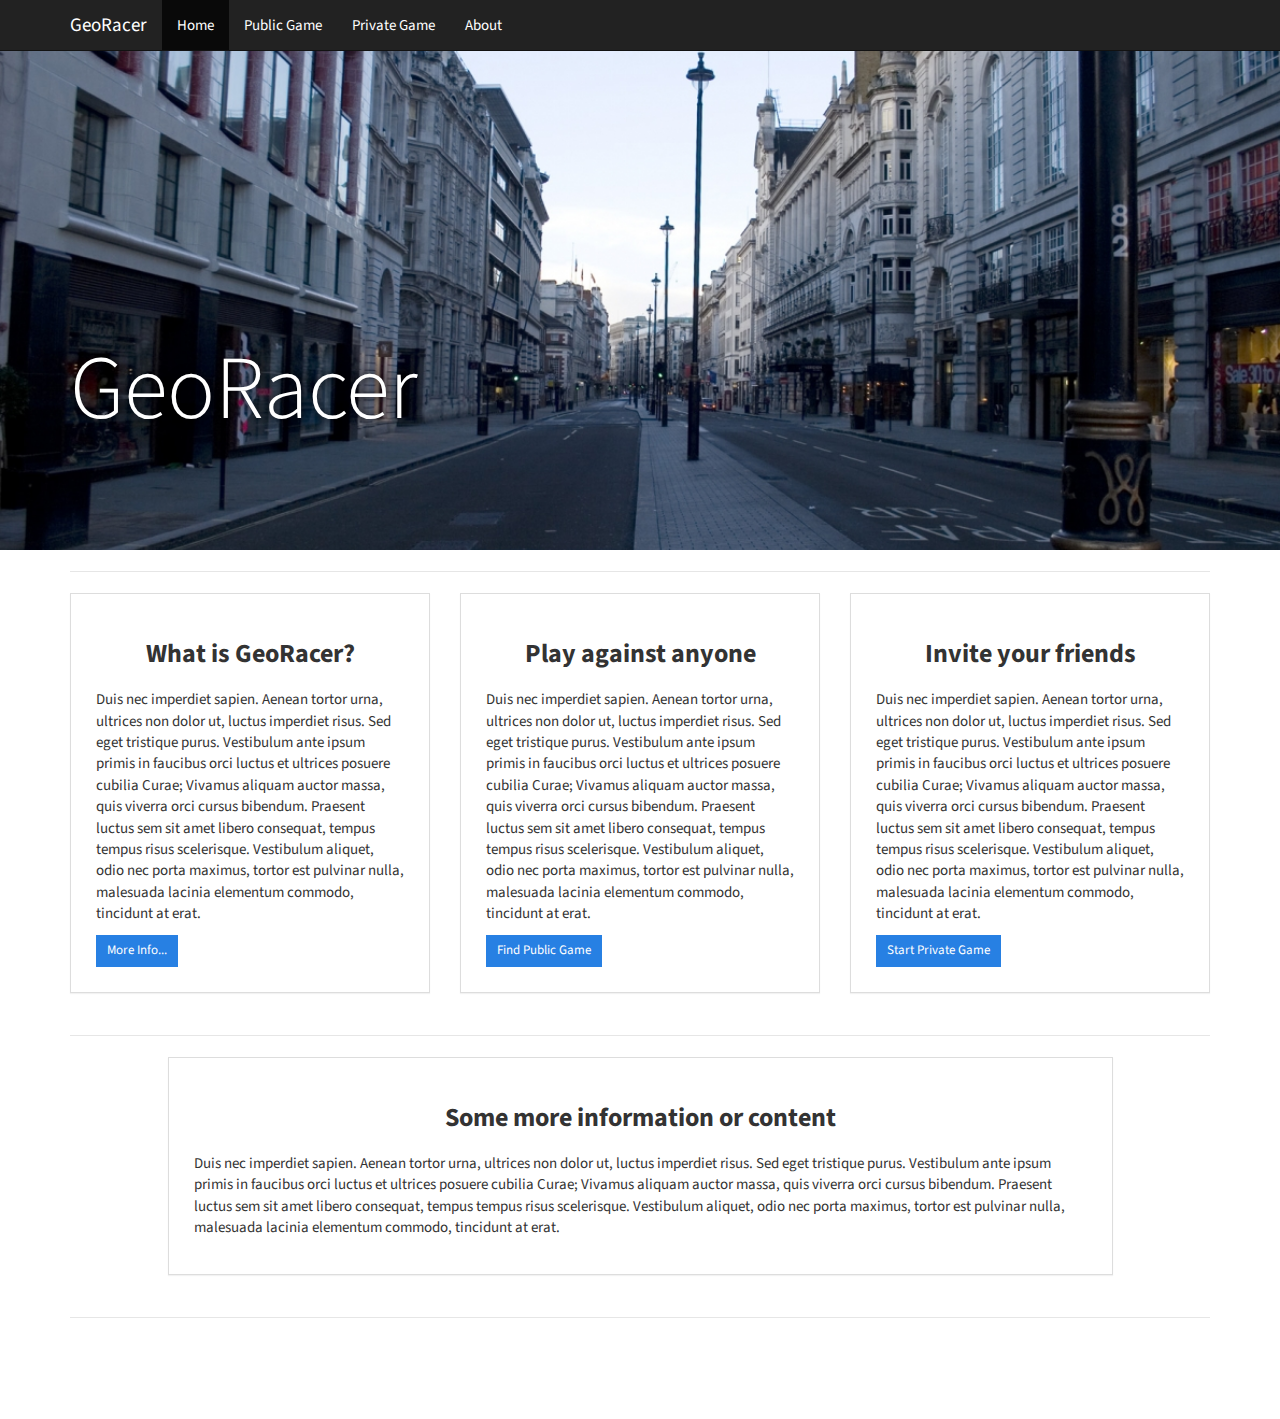
<file: public/index.html>
<html>
	<head>
		<title>GeoRacer</title>
		<link href="css/bootstrap.css" rel="stylesheet" type="text/css"/>
		<link href="css/bootstrap-theme.css" rel="stylesheet" type="text/css"/>
		<link href="css/main.css" rel="stylesheet" type="text/css"/>
		<link href="css/home.css" rel="stylesheet" type="text/css"/>
	</head>
	<body>
	    <nav class="navbar navbar-default navbar-fixed-top " role="navigation">
	        <div class="container">
	            <div class="navbar-header">
	                <button type="button" class="navbar-toggle" data-toggle="collapse" data-target="#bs-example-navbar-collapse-1">
	                    <span class="sr-only">Toggle navigation</span>
	                    <span class="icon-bar"></span>
	                    <span class="icon-bar"></span>
	                    <span class="icon-bar"></span>
	                </button>
	                <a class="navbar-brand" href="#">GeoRacer</a>
	            </div>
	            <div class="collapse navbar-collapse" id="bs-example-navbar-collapse-1">
	                <ul class="nav navbar-nav">
	                    <li class="active">
	                        <a href="index.html">Home</a>
	                    </li>
	                    <li>
	                        <a href="findinggame.html">Public Game</a>
	                    </li>
	                    <li>
	                        <a href="findinggame.html">Private Game</a>
	                    </li>
	                    <li>
	                        <a href="about.html">About</a>
	                    </li>
	                </ul>
	            </div>
	        </div>
	    </nav>
	    <header class="business-header">
	        <div class="container">
	            <div class="row">
	                <div class="col-lg-12 tagline">
	                    <h1>GeoRacer</h1><!--<h3>What will you find?</h3>-->
	                </div>
	            </div>
	        </div>
	    </header>
	    <div class="container">
	        <hr>
	        <div class="row">
	            <div class="col-sm-4">
	                <div class="panel panel-default info_panel">
					  <div class="panel-body">
					    <h3><b>What is GeoRacer?</b></h3>
					    <p>Duis nec imperdiet sapien. Aenean tortor urna, ultrices non dolor ut, luctus imperdiet risus. Sed eget tristique purus. Vestibulum ante ipsum primis in faucibus orci luctus et ultrices posuere cubilia Curae; Vivamus aliquam auctor massa, quis viverra orci cursus bibendum. Praesent luctus sem sit amet libero consequat, tempus tempus risus scelerisque. Vestibulum aliquet, odio nec porta maximus, tortor est pulvinar nulla, malesuada lacinia elementum commodo, tincidunt at erat.</p>
					    <a class="btn btn-sm btn-primary" href="about.html">More Info...</a>
					  </div>
					</div>
	            </div>
	            <div class="col-sm-4">
	                <div class="panel panel-default info_panel">
					  <div class="panel-body">
					    <h3><b>Play against anyone</b></h3>
					    <p>Duis nec imperdiet sapien. Aenean tortor urna, ultrices non dolor ut, luctus imperdiet risus. Sed eget tristique purus. Vestibulum ante ipsum primis in faucibus orci luctus et ultrices posuere cubilia Curae; Vivamus aliquam auctor massa, quis viverra orci cursus bibendum. Praesent luctus sem sit amet libero consequat, tempus tempus risus scelerisque. Vestibulum aliquet, odio nec porta maximus, tortor est pulvinar nulla, malesuada lacinia elementum commodo, tincidunt at erat.</p>
					    <a class="btn btn-sm btn-primary" href="public_lobby.html">Find Public Game</a>
					  </div>
					</div>
	            </div>
	            <div class="col-sm-4">
	                <div class="panel panel-default info_panel">
					  <div class="panel-body">
					    <h3><b>Invite your friends</b></h3>
					    <p>Duis nec imperdiet sapien. Aenean tortor urna, ultrices non dolor ut, luctus imperdiet risus. Sed eget tristique purus. Vestibulum ante ipsum primis in faucibus orci luctus et ultrices posuere cubilia Curae; Vivamus aliquam auctor massa, quis viverra orci cursus bibendum. Praesent luctus sem sit amet libero consequat, tempus tempus risus scelerisque. Vestibulum aliquet, odio nec porta maximus, tortor est pulvinar nulla, malesuada lacinia elementum commodo, tincidunt at erat.</p>
					    <a class="btn btn-sm btn-primary" href="private_lobby.html">Start Private Game</a>
					  </div>
					</div>
	            </div>
	        </div>
	        <hr>
	        <div class="row">
	            <div class="col-sm-10 col-sm-offset-1">
	                <div class="panel panel-default info_panel">
					  <div class="panel-body">
					    <h3><b>Some more information or content</b></h3>
					    <p>Duis nec imperdiet sapien. Aenean tortor urna, ultrices non dolor ut, luctus imperdiet risus. Sed eget tristique purus. Vestibulum ante ipsum primis in faucibus orci luctus et ultrices posuere cubilia Curae; Vivamus aliquam auctor massa, quis viverra orci cursus bibendum. Praesent luctus sem sit amet libero consequat, tempus tempus risus scelerisque. Vestibulum aliquet, odio nec porta maximus, tortor est pulvinar nulla, malesuada lacinia elementum commodo, tincidunt at erat.</p>
					  </div>
					</div>
	            </div>
	        </div>
	        <hr>
	        <footer>
	            <div class="row">
	                <div class="col-lg-12">
	                </div>
	            </div>
	        </footer>
	    </div>
	    <script src="https://code.jquery.com/jquery-1.11.3.min.js"></script>
	    <script src="js/bootstrap.min.js"></script>
	</body>
</html>
</file>
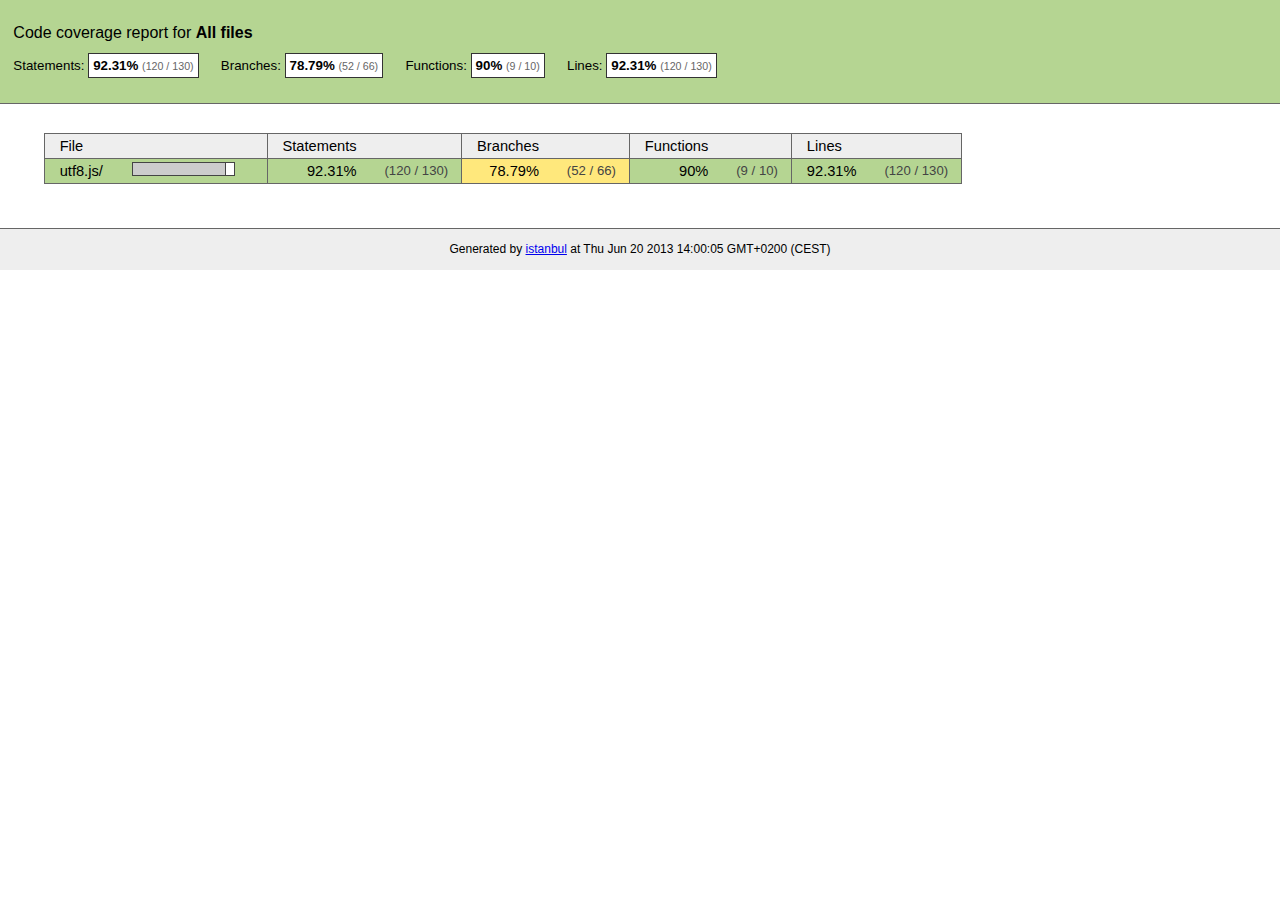
<file: node_modules/socket.io/node_modules/engine.io/node_modules/engine.io-parser/node_modules/utf8/coverage/index.html>
<!doctype html>
<html lang="en">
<head>
    <title>Code coverage report for All files</title>
    <meta charset="utf-8">

    <link rel="stylesheet" href="prettify.css">

    <style>
        body, html {
            margin:0; padding: 0;
        }
        body {
            font-family: Helvetica Neue, Helvetica,Arial;
            font-size: 10pt;
        }
        div.header, div.footer {
            background: #eee;
            padding: 1em;
        }
        div.header {
            z-index: 100;
            position: fixed;
            top: 0;
            border-bottom: 1px solid #666;
            width: 100%;
        }
        div.footer {
            border-top: 1px solid #666;
        }
        div.body {
            margin-top: 10em;
        }
        div.meta {
            font-size: 90%;
            text-align: center;
        }
        h1, h2, h3 {
            font-weight: normal;
        }
        h1 {
            font-size: 12pt;
        }
        h2 {
            font-size: 10pt;
        }
        pre {
            font-family: Consolas, Menlo, Monaco, monospace;
            margin: 0;
            padding: 0;
            line-height: 14px;
            font-size: 14px;
            -moz-tab-size: 2;
            -o-tab-size:  2;
            tab-size: 2;
        }

        div.path { font-size: 110%; }
        div.path a:link, div.path a:visited { color: #000; }
        table.coverage { border-collapse: collapse; margin:0; padding: 0 }

        table.coverage td {
            margin: 0;
            padding: 0;
            color: #111;
            vertical-align: top;
        }
        table.coverage td.line-count {
            width: 50px;
            text-align: right;
            padding-right: 5px;
        }
        table.coverage td.line-coverage {
            color: #777 !important;
            text-align: right;
            border-left: 1px solid #666;
            border-right: 1px solid #666;
        }

        table.coverage td.text {
        }

        table.coverage td span.cline-any {
            display: inline-block;
            padding: 0 5px;
            width: 40px;
        }
        table.coverage td span.cline-neutral {
            background: #eee;
        }
        table.coverage td span.cline-yes {
            background: #b5d592;
            color: #999;
        }
        table.coverage td span.cline-no {
            background: #fc8c84;
        }

        .cstat-yes { color: #111; }
        .cstat-no { background: #fc8c84; color: #111; }
        .fstat-no { background: #ffc520; color: #111 !important; }
        .cbranch-no { background:  yellow !important; color: #111; }
        .missing-if-branch {
            display: inline-block;
            margin-right: 10px;
            position: relative;
            padding: 0 4px;
            background: black;
            color: yellow;
            xtext-decoration: line-through;
        }
        .missing-if-branch .typ {
            color: inherit !important;
        }

        .entity, .metric { font-weight: bold; }
        .metric { display: inline-block; border: 1px solid #333; padding: 0.3em; background: white; }
        .metric small { font-size: 80%; font-weight: normal; color: #666; }

        div.coverage-summary table { border-collapse: collapse; margin: 3em; font-size: 110%; }
        div.coverage-summary td, div.coverage-summary table  th { margin: 0; padding: 0.25em 1em; border-top: 1px solid #666; border-bottom: 1px solid #666; }
        div.coverage-summary th { text-align: left; border: 1px solid #666; background: #eee; font-weight: normal; }
        div.coverage-summary th.file { border-right: none !important; }
        div.coverage-summary th.pic { border-left: none !important; text-align: right; }
        div.coverage-summary th.pct { border-right: none !important; }
        div.coverage-summary th.abs { border-left: none !important; text-align: right; }
        div.coverage-summary td.pct { text-align: right; border-left: 1px solid #666; }
        div.coverage-summary td.abs { text-align: right; font-size: 90%; color: #444; border-right: 1px solid #666; }
        div.coverage-summary td.file { text-align: right; border-left: 1px solid #666; white-space: nowrap;  }
        div.coverage-summary td.pic { min-width: 120px !important;  }
        div.coverage-summary a:link { text-decoration: none; color: #000; }
        div.coverage-summary a:visited { text-decoration: none; color: #333; }
        div.coverage-summary a:hover { text-decoration: underline; }
        div.coverage-summary tfoot td { border-top: 1px solid #666; }

        div.coverage-summary .yui3-datatable-sort-indicator, div.coverage-summary .dummy-sort-indicator {
            height: 10px;
            width: 7px;
            display: inline-block;
            margin-left: 0.5em;
        }
        div.coverage-summary .yui3-datatable-sort-indicator {
            background: url("http://yui.yahooapis.com/3.6.0/build/datatable-sort/assets/skins/sam/sort-arrow-sprite.png") no-repeat scroll 0 0 transparent;
        }
        div.coverage-summary .yui3-datatable-sorted .yui3-datatable-sort-indicator {
            background-position: 0 -20px;
        }
        div.coverage-summary .yui3-datatable-sorted-desc .yui3-datatable-sort-indicator {
            background-position: 0 -10px;
        }

        .high { background: #b5d592 !important; }
        .medium { background: #ffe87c !important; }
        .low { background: #fc8c84 !important; }

        span.cover-fill, span.cover-empty {
            display:inline-block;
            border:1px solid #444;
            background: white;
            height: 12px;
        }
        span.cover-fill {
            background: #ccc;
            border-right: 1px solid #444;
        }
        span.cover-empty {
            background: white;
            border-left: none;
        }
        span.cover-full {
            border-right: none !important;
        }
        pre.prettyprint {
            border: none !important;
            padding: 0 !important;
            margin: 0 !important;
        }
        .com { color: #999 !important; }
    </style>
</head>
<body>
<div class="header high">
    <h1>Code coverage report for <span class="entity">All files</span></h1>
    <h2>
        
        Statements: <span class="metric">92.31% <small>(120 / 130)</small></span> &nbsp;&nbsp;&nbsp;&nbsp;
        
        
        Branches: <span class="metric">78.79% <small>(52 / 66)</small></span> &nbsp;&nbsp;&nbsp;&nbsp;
        
        
        Functions: <span class="metric">90% <small>(9 / 10)</small></span> &nbsp;&nbsp;&nbsp;&nbsp;
        
        
        Lines: <span class="metric">92.31% <small>(120 / 130)</small></span> &nbsp;&nbsp;&nbsp;&nbsp;
        
    </h2>
    <div class="path"></div>
</div>
<div class="body">
<div class="coverage-summary">
<table>
<thead>
<tr>
   <th data-col="file" data-fmt="html" data-html="true" class="file">File</th>
   <th data-col="pic" data-type="number" data-fmt="html" data-html="true" class="pic"></th>
   <th data-col="statements" data-type="number" data-fmt="pct" class="pct">Statements</th>
   <th data-col="statements_raw" data-type="number" data-fmt="html" class="abs"></th>
   <th data-col="branches" data-type="number" data-fmt="pct" class="pct">Branches</th>
   <th data-col="branches_raw" data-type="number" data-fmt="html" class="abs"></th>
   <th data-col="functions" data-type="number" data-fmt="pct" class="pct">Functions</th>
   <th data-col="functions_raw" data-type="number" data-fmt="html" class="abs"></th>
   <th data-col="lines" data-type="number" data-fmt="pct" class="pct">Lines</th>
   <th data-col="lines_raw" data-type="number" data-fmt="html" class="abs"></th>
</tr>
</thead>
<tbody><tr>
	<td class="file high" data-value="utf8.js/"><a href="utf8.js/index.html">utf8.js/</a></td>
	<td data-value="92.31" class="pic high"><span class="cover-fill" style="width: 92px;"></span><span class="cover-empty" style="width:8px;"></span></td>
	<td data-value="92.31" class="pct high">92.31%</td>
	<td data-value="130" class="abs high">(120&nbsp;/&nbsp;130)</td>
	<td data-value="78.79" class="pct medium">78.79%</td>
	<td data-value="66" class="abs medium">(52&nbsp;/&nbsp;66)</td>
	<td data-value="90" class="pct high">90%</td>
	<td data-value="10" class="abs high">(9&nbsp;/&nbsp;10)</td>
	<td data-value="92.31" class="pct high">92.31%</td>
	<td data-value="130" class="abs high">(120&nbsp;/&nbsp;130)</td>
	</tr>

</tbody>
</table>
</div>
</div>
<div class="footer">
    <div class="meta">Generated by <a href="http://istanbul-js.org/" target="_blank">istanbul</a> at Thu Jun 20 2013 14:00:05 GMT+0200 (CEST)</div>
</div>

<script src="prettify.js"></script>

<script src="http://yui.yahooapis.com/3.6.0/build/yui/yui-min.js"></script>
<script>

    YUI().use('datatable', function (Y) {

        var formatters = {
          pct: function (o) {
              o.className += o.record.get('classes')[o.column.key];
              try {
                  return o.value.toFixed(2) + '%';
              } catch (ex) { return o.value + '%'; }
          },
          html: function (o) {
              o.className += o.record.get('classes')[o.column.key];
              return o.record.get(o.column.key + '_html');
          }
        },
          defaultFormatter = function (o) {
              o.className += o.record.get('classes')[o.column.key];
              return o.value;
          };

        function getColumns(theadNode) {
            var colNodes = theadNode.all('tr th'),
                cols = [],
                col;
            colNodes.each(function (colNode) {
                col = {
                    key: colNode.getAttribute('data-col'),
                    label: colNode.get('innerHTML') || ' ',
                    sortable: !colNode.getAttribute('data-nosort'),
                    className: colNode.getAttribute('class'),
                    type: colNode.getAttribute('data-type'),
                    allowHTML: colNode.getAttribute('data-html') === 'true' || colNode.getAttribute('data-fmt') === 'html'
                };
                col.formatter = formatters[colNode.getAttribute('data-fmt')] || defaultFormatter;
                cols.push(col);
            });
            return cols;
        }

        function getRowData(trNode, cols) {
            var tdNodes = trNode.all('td'),
                    i,
                    row = { classes: {} },
                    node,
                    name;
            for (i = 0; i < cols.length; i += 1) {
                name = cols[i].key;
                node = tdNodes.item(i);
                row[name] = node.getAttribute('data-value') || node.get('innerHTML');
                row[name + '_html'] = node.get('innerHTML');
                row.classes[name] = node.getAttribute('class');
                //Y.log('Name: ' + name + '; Value: ' + row[name]);
                if (cols[i].type === 'number') { row[name] = row[name] * 1; }
            }
            //Y.log(row);
            return row;
        }

        function getData(tbodyNode, cols) {
            var data = [];
            tbodyNode.all('tr').each(function (trNode) {
                data.push(getRowData(trNode, cols));
            });
            return data;
        }

        function replaceTable(node) {
            if (!node) { return; }
            var cols = getColumns(node.one('thead')),
                data = getData(node.one('tbody'), cols),
                table,
                parent = node.get('parentNode');

            table = new Y.DataTable({
                columns: cols,
                data: data,
                sortBy: 'file'
            });
            parent.set('innerHTML', '');
            table.render(parent);
        }

        Y.on('domready', function () {
            replaceTable(Y.one('div.coverage-summary table'));
            if (typeof prettyPrint === 'function') {
                prettyPrint();
            }
        });
    });
</script>
</body>
</html>
</file>
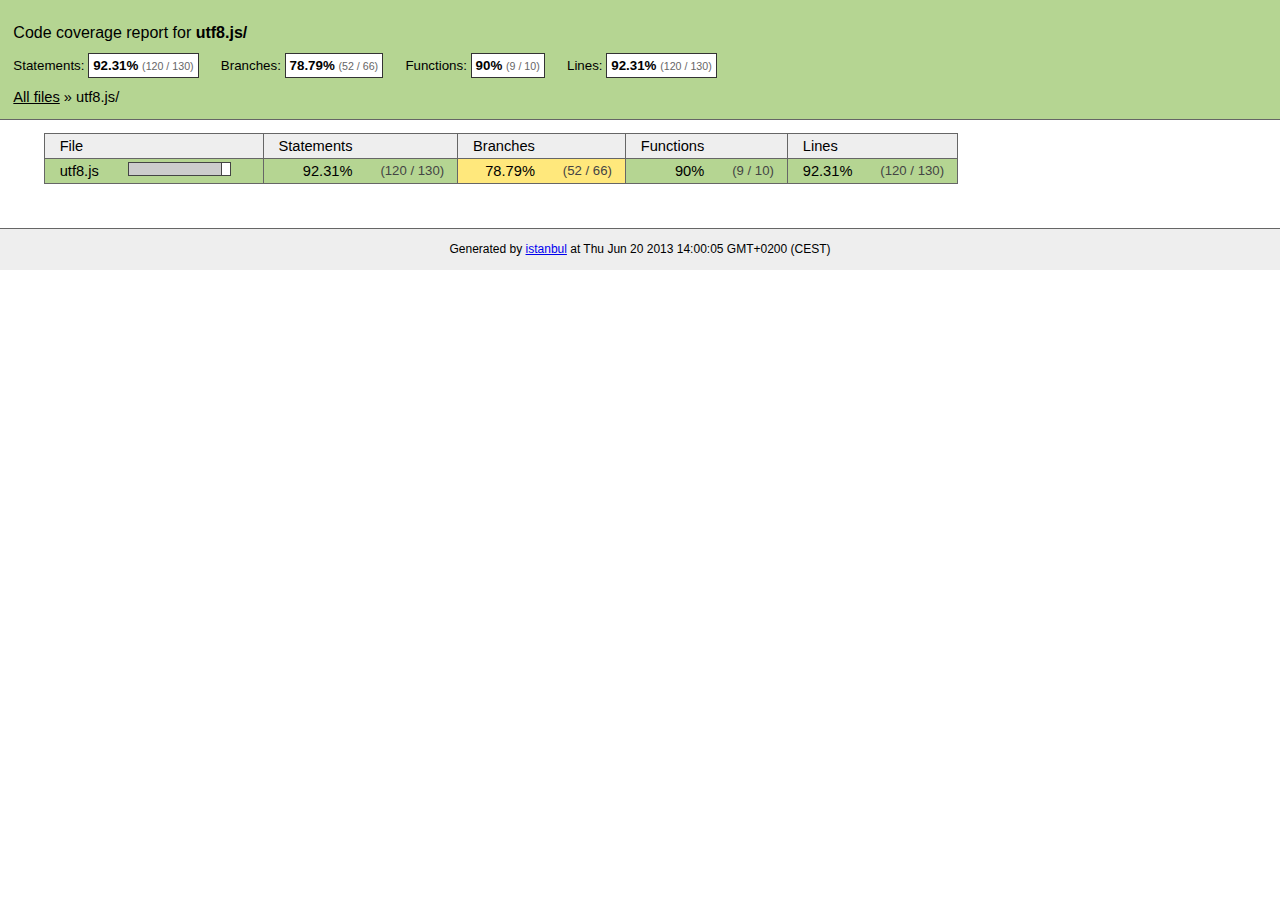
<file: node_modules/socket.io/node_modules/engine.io/node_modules/engine.io-parser/node_modules/utf8/coverage/utf8.js/index.html>
<!doctype html>
<html lang="en">
<head>
    <title>Code coverage report for utf8.js/</title>
    <meta charset="utf-8">

    <link rel="stylesheet" href="../prettify.css">

    <style>
        body, html {
            margin:0; padding: 0;
        }
        body {
            font-family: Helvetica Neue, Helvetica,Arial;
            font-size: 10pt;
        }
        div.header, div.footer {
            background: #eee;
            padding: 1em;
        }
        div.header {
            z-index: 100;
            position: fixed;
            top: 0;
            border-bottom: 1px solid #666;
            width: 100%;
        }
        div.footer {
            border-top: 1px solid #666;
        }
        div.body {
            margin-top: 10em;
        }
        div.meta {
            font-size: 90%;
            text-align: center;
        }
        h1, h2, h3 {
            font-weight: normal;
        }
        h1 {
            font-size: 12pt;
        }
        h2 {
            font-size: 10pt;
        }
        pre {
            font-family: Consolas, Menlo, Monaco, monospace;
            margin: 0;
            padding: 0;
            line-height: 14px;
            font-size: 14px;
            -moz-tab-size: 2;
            -o-tab-size:  2;
            tab-size: 2;
        }

        div.path { font-size: 110%; }
        div.path a:link, div.path a:visited { color: #000; }
        table.coverage { border-collapse: collapse; margin:0; padding: 0 }

        table.coverage td {
            margin: 0;
            padding: 0;
            color: #111;
            vertical-align: top;
        }
        table.coverage td.line-count {
            width: 50px;
            text-align: right;
            padding-right: 5px;
        }
        table.coverage td.line-coverage {
            color: #777 !important;
            text-align: right;
            border-left: 1px solid #666;
            border-right: 1px solid #666;
        }

        table.coverage td.text {
        }

        table.coverage td span.cline-any {
            display: inline-block;
            padding: 0 5px;
            width: 40px;
        }
        table.coverage td span.cline-neutral {
            background: #eee;
        }
        table.coverage td span.cline-yes {
            background: #b5d592;
            color: #999;
        }
        table.coverage td span.cline-no {
            background: #fc8c84;
        }

        .cstat-yes { color: #111; }
        .cstat-no { background: #fc8c84; color: #111; }
        .fstat-no { background: #ffc520; color: #111 !important; }
        .cbranch-no { background:  yellow !important; color: #111; }
        .missing-if-branch {
            display: inline-block;
            margin-right: 10px;
            position: relative;
            padding: 0 4px;
            background: black;
            color: yellow;
            xtext-decoration: line-through;
        }
        .missing-if-branch .typ {
            color: inherit !important;
        }

        .entity, .metric { font-weight: bold; }
        .metric { display: inline-block; border: 1px solid #333; padding: 0.3em; background: white; }
        .metric small { font-size: 80%; font-weight: normal; color: #666; }

        div.coverage-summary table { border-collapse: collapse; margin: 3em; font-size: 110%; }
        div.coverage-summary td, div.coverage-summary table  th { margin: 0; padding: 0.25em 1em; border-top: 1px solid #666; border-bottom: 1px solid #666; }
        div.coverage-summary th { text-align: left; border: 1px solid #666; background: #eee; font-weight: normal; }
        div.coverage-summary th.file { border-right: none !important; }
        div.coverage-summary th.pic { border-left: none !important; text-align: right; }
        div.coverage-summary th.pct { border-right: none !important; }
        div.coverage-summary th.abs { border-left: none !important; text-align: right; }
        div.coverage-summary td.pct { text-align: right; border-left: 1px solid #666; }
        div.coverage-summary td.abs { text-align: right; font-size: 90%; color: #444; border-right: 1px solid #666; }
        div.coverage-summary td.file { text-align: right; border-left: 1px solid #666; white-space: nowrap;  }
        div.coverage-summary td.pic { min-width: 120px !important;  }
        div.coverage-summary a:link { text-decoration: none; color: #000; }
        div.coverage-summary a:visited { text-decoration: none; color: #333; }
        div.coverage-summary a:hover { text-decoration: underline; }
        div.coverage-summary tfoot td { border-top: 1px solid #666; }

        div.coverage-summary .yui3-datatable-sort-indicator, div.coverage-summary .dummy-sort-indicator {
            height: 10px;
            width: 7px;
            display: inline-block;
            margin-left: 0.5em;
        }
        div.coverage-summary .yui3-datatable-sort-indicator {
            background: url("http://yui.yahooapis.com/3.6.0/build/datatable-sort/assets/skins/sam/sort-arrow-sprite.png") no-repeat scroll 0 0 transparent;
        }
        div.coverage-summary .yui3-datatable-sorted .yui3-datatable-sort-indicator {
            background-position: 0 -20px;
        }
        div.coverage-summary .yui3-datatable-sorted-desc .yui3-datatable-sort-indicator {
            background-position: 0 -10px;
        }

        .high { background: #b5d592 !important; }
        .medium { background: #ffe87c !important; }
        .low { background: #fc8c84 !important; }

        span.cover-fill, span.cover-empty {
            display:inline-block;
            border:1px solid #444;
            background: white;
            height: 12px;
        }
        span.cover-fill {
            background: #ccc;
            border-right: 1px solid #444;
        }
        span.cover-empty {
            background: white;
            border-left: none;
        }
        span.cover-full {
            border-right: none !important;
        }
        pre.prettyprint {
            border: none !important;
            padding: 0 !important;
            margin: 0 !important;
        }
        .com { color: #999 !important; }
    </style>
</head>
<body>
<div class="header high">
    <h1>Code coverage report for <span class="entity">utf8.js/</span></h1>
    <h2>
        
        Statements: <span class="metric">92.31% <small>(120 / 130)</small></span> &nbsp;&nbsp;&nbsp;&nbsp;
        
        
        Branches: <span class="metric">78.79% <small>(52 / 66)</small></span> &nbsp;&nbsp;&nbsp;&nbsp;
        
        
        Functions: <span class="metric">90% <small>(9 / 10)</small></span> &nbsp;&nbsp;&nbsp;&nbsp;
        
        
        Lines: <span class="metric">92.31% <small>(120 / 130)</small></span> &nbsp;&nbsp;&nbsp;&nbsp;
        
    </h2>
    <div class="path"><a href="../index.html">All files</a> &#187; utf8.js/</div>
</div>
<div class="body">
<div class="coverage-summary">
<table>
<thead>
<tr>
   <th data-col="file" data-fmt="html" data-html="true" class="file">File</th>
   <th data-col="pic" data-type="number" data-fmt="html" data-html="true" class="pic"></th>
   <th data-col="statements" data-type="number" data-fmt="pct" class="pct">Statements</th>
   <th data-col="statements_raw" data-type="number" data-fmt="html" class="abs"></th>
   <th data-col="branches" data-type="number" data-fmt="pct" class="pct">Branches</th>
   <th data-col="branches_raw" data-type="number" data-fmt="html" class="abs"></th>
   <th data-col="functions" data-type="number" data-fmt="pct" class="pct">Functions</th>
   <th data-col="functions_raw" data-type="number" data-fmt="html" class="abs"></th>
   <th data-col="lines" data-type="number" data-fmt="pct" class="pct">Lines</th>
   <th data-col="lines_raw" data-type="number" data-fmt="html" class="abs"></th>
</tr>
</thead>
<tbody><tr>
	<td class="file high" data-value="utf8.js"><a href="utf8.js.html">utf8.js</a></td>
	<td data-value="92.31" class="pic high"><span class="cover-fill" style="width: 92px;"></span><span class="cover-empty" style="width:8px;"></span></td>
	<td data-value="92.31" class="pct high">92.31%</td>
	<td data-value="130" class="abs high">(120&nbsp;/&nbsp;130)</td>
	<td data-value="78.79" class="pct medium">78.79%</td>
	<td data-value="66" class="abs medium">(52&nbsp;/&nbsp;66)</td>
	<td data-value="90" class="pct high">90%</td>
	<td data-value="10" class="abs high">(9&nbsp;/&nbsp;10)</td>
	<td data-value="92.31" class="pct high">92.31%</td>
	<td data-value="130" class="abs high">(120&nbsp;/&nbsp;130)</td>
	</tr>

</tbody>
</table>
</div>
</div>
<div class="footer">
    <div class="meta">Generated by <a href="http://istanbul-js.org/" target="_blank">istanbul</a> at Thu Jun 20 2013 14:00:05 GMT+0200 (CEST)</div>
</div>

<script src="../prettify.js"></script>

<script src="http://yui.yahooapis.com/3.6.0/build/yui/yui-min.js"></script>
<script>

    YUI().use('datatable', function (Y) {

        var formatters = {
          pct: function (o) {
              o.className += o.record.get('classes')[o.column.key];
              try {
                  return o.value.toFixed(2) + '%';
              } catch (ex) { return o.value + '%'; }
          },
          html: function (o) {
              o.className += o.record.get('classes')[o.column.key];
              return o.record.get(o.column.key + '_html');
          }
        },
          defaultFormatter = function (o) {
              o.className += o.record.get('classes')[o.column.key];
              return o.value;
          };

        function getColumns(theadNode) {
            var colNodes = theadNode.all('tr th'),
                cols = [],
                col;
            colNodes.each(function (colNode) {
                col = {
                    key: colNode.getAttribute('data-col'),
                    label: colNode.get('innerHTML') || ' ',
                    sortable: !colNode.getAttribute('data-nosort'),
                    className: colNode.getAttribute('class'),
                    type: colNode.getAttribute('data-type'),
                    allowHTML: colNode.getAttribute('data-html') === 'true' || colNode.getAttribute('data-fmt') === 'html'
                };
                col.formatter = formatters[colNode.getAttribute('data-fmt')] || defaultFormatter;
                cols.push(col);
            });
            return cols;
        }

        function getRowData(trNode, cols) {
            var tdNodes = trNode.all('td'),
                    i,
                    row = { classes: {} },
                    node,
                    name;
            for (i = 0; i < cols.length; i += 1) {
                name = cols[i].key;
                node = tdNodes.item(i);
                row[name] = node.getAttribute('data-value') || node.get('innerHTML');
                row[name + '_html'] = node.get('innerHTML');
                row.classes[name] = node.getAttribute('class');
                //Y.log('Name: ' + name + '; Value: ' + row[name]);
                if (cols[i].type === 'number') { row[name] = row[name] * 1; }
            }
            //Y.log(row);
            return row;
        }

        function getData(tbodyNode, cols) {
            var data = [];
            tbodyNode.all('tr').each(function (trNode) {
                data.push(getRowData(trNode, cols));
            });
            return data;
        }

        function replaceTable(node) {
            if (!node) { return; }
            var cols = getColumns(node.one('thead')),
                data = getData(node.one('tbody'), cols),
                table,
                parent = node.get('parentNode');

            table = new Y.DataTable({
                columns: cols,
                data: data,
                sortBy: 'file'
            });
            parent.set('innerHTML', '');
            table.render(parent);
        }

        Y.on('domready', function () {
            replaceTable(Y.one('div.coverage-summary table'));
            if (typeof prettyPrint === 'function') {
                prettyPrint();
            }
        });
    });
</script>
</body>
</html>
</file>
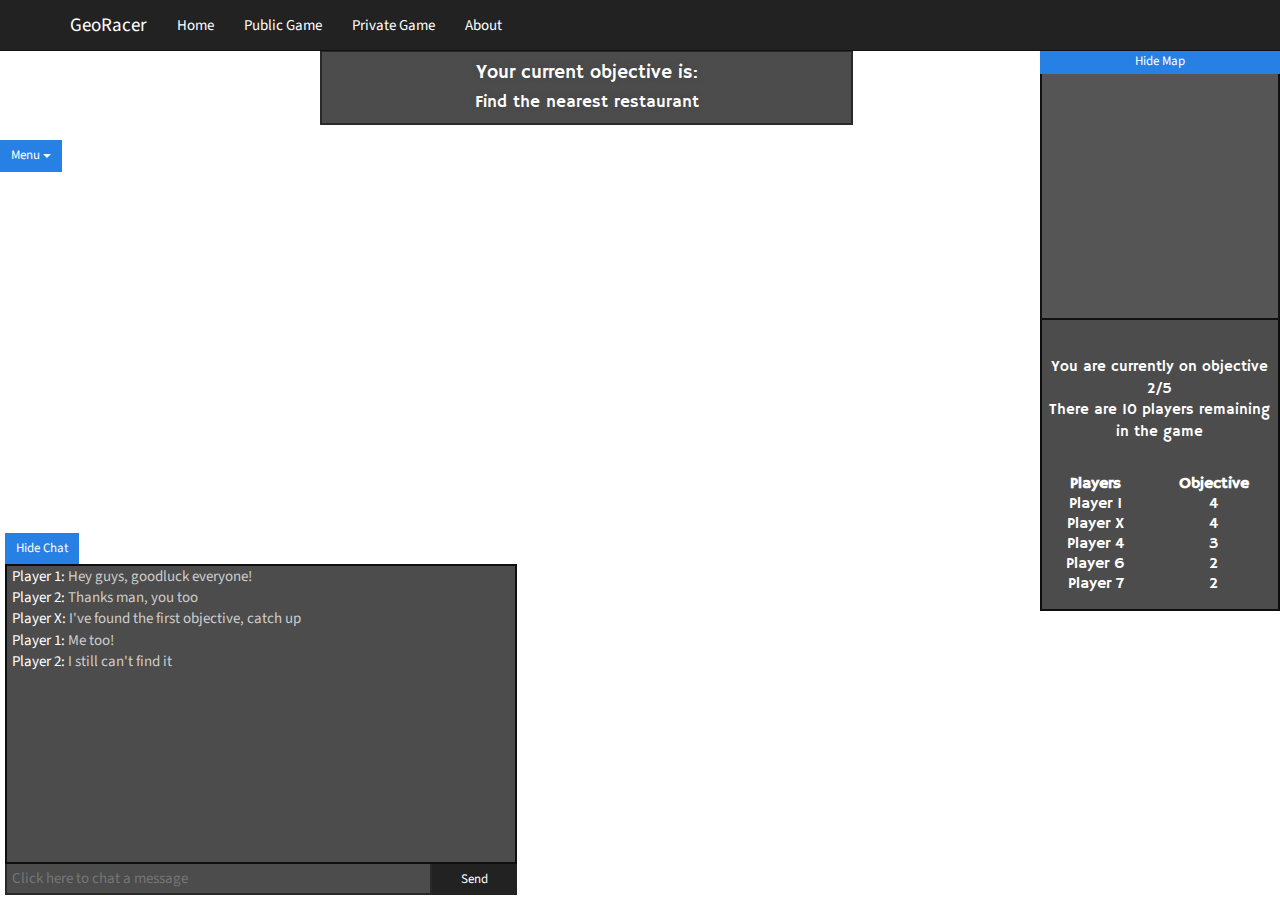
<file: public/ingame.html>
<html>
	<head>
		<title>GeoRacer</title>
		<link href='https://fonts.googleapis.com/css?family=Hammersmith+One' rel='stylesheet' type='text/css'>
		<link href="css/bootstrap.css" rel="stylesheet" type="text/css"/>
		<link href="css/bootstrap-theme.css" rel="stylesheet" type="text/css"/>
		<link href="css/main.css" rel="stylesheet" type="text/css"/>
		<link href="css/ingame.css" rel="stylesheet" type="text/css"/>
	</head>
	<body>
	    <nav class="navbar navbar-default navbar-fixed-top " role="navigation">
	        <div class="container">
	            <div class="navbar-header">
	                <button type="button" class="navbar-toggle" data-toggle="collapse" data-target="#bs-example-navbar-collapse-1">
	                    <span class="sr-only">Toggle navigation</span>
	                    <span class="icon-bar"></span>
	                    <span class="icon-bar"></span>
	                    <span class="icon-bar"></span>
	                </button>
	                <a class="navbar-brand" href="#">GeoRacer</a>
	            </div>
	            <div class="collapse navbar-collapse" id="bs-example-navbar-collapse-1">
	                <ul class="nav navbar-nav">
	                    <li>
	                        <a href="index.html">Home</a>
	                    </li>
	                    <li>
	                        <a href="findinggame.html">Public Game</a>
	                    </li>
	                    <li>
	                        <a href="findinggame.html">Private Game</a>
	                    </li>
	                    <li>
	                        <a href="about.html">About</a>
	                    </li>
	                </ul>
	            </div>
	        </div>
	    </nav>
	    <div class="game_window">
	    	<div class="row-fluid">
	    		<div class="col-md-3 remove_pad">
			    	<div class="menu_dropdown dropdown">
					  	<button class="btn btn-primary btn-sm dropdown-toggle" type="button" id="dropdownMenu1" data-toggle="dropdown" aria-haspopup="true" aria-expanded="true">
					    	Menu
					    	<span class="caret"></span>
					  	</button>
					  	<ul class="dropdown-menu" aria-labelledby="dropdownMenu1">
						    <li><a href="#">Settings</a></li>
						    <li><a href="#">Report Bug</a></li>
						    <li><a href="#">Leave Game</a></li>
					  	</ul>
					</div>
				</div>
	    		<div class="col-md-5 remove_pad">
			    	<div class="objective">
			    		<h4><span>Your current objective is:</span></h4>
			    		<h3><span>Find the nearest restaurant</span></h3>
			    	</div>
			    </div>
	    		<div class="col-md-3 col-md-offset-1 remove_pad ">
	    			<a class="btn btn-xs btn-primary toggle_target" id="toggle_minmap" data-toggle="show" data-target=".minimap" data-addclass="show_minimap_button" data-showtext="Show Map" data-hidetext="Hide Map">Hide Map</a>
			    	<div class="minimap">
			    	</div>
			    	<div class="information hidden-sm hidden-xs">
			    		<br>
			    		<p>You are currently on objective <span>2</span>/<span>5</span><br>
			    		There are 10 players remaining in the game</p>
			    		<br>
			    		<table>
			    			<tr>
			    				<th> Players </th>
			    				<th> Objective </th>
			    			</tr>
			    			<tr>
			    				<td>Player 1</td>
			    				<td>4</td>
			    			</tr>
			    			<tr>
			    				<td>Player X</td>
			    				<td>4</td>
			    			</tr>
			    			<tr>
			    				<td>Player 4</td>
			    				<td>3</td>
			    			</tr>
			    			<tr>
			    				<td>Player 6</td>
			    				<td>2</td>
			    			</tr>
			    			<tr>
			    				<td>Player 7</td>
			    				<td>2</td>
			    			</tr>
			    		</table>		
			    	</div>
			    </div>
			</div>
	    	<div class="row-fluid chat_container">
	    		<a class="btn btn-sm btn-primary toggle_target" id="toggle_chat" data-toggle="show" data-target=".game_chat" data-addclass="show_chat_button" data-showtext="Show Chat" data-hidetext="Hide Chat">Hide Chat</a>
			    <div class="col-xs-12 game_chat">
		        	<div class="col-xs-12 output">
		        		<span class="message"><span class="name">Player 1</span>: <span class="content">Hey guys, goodluck everyone!</span></span></span><br>
		        		<span class="message"><span class="name">Player 2</span>: <span class="content">Thanks man, you too</span></span></span><br>
		        		<span class="message"><span class="name">Player X</span>: <span class="content">I've found the first objective, catch up</span></span></span><br>
		        		<span class="message"><span class="name">Player 1</span>: <span class="content">Me too!</span></span></span><br>
		        		<span class="message"><span class="name">Player 2</span>: <span class="content">I still can't find it</span></span></span><br>
		        	</div>
		        	<div class="col-xs-10 inputbox">
		        		<input type="text" placeholder="Click here to chat a message"/>
		        	</div>
		        	<div class="col-xs-2 sendbutton">
		        		<a href="#" class="btn btn-sm btn-default">Send</a>
		        	</div> 
				</div>
			</div>
	    </div>
	    <script src="https://code.jquery.com/jquery-1.11.3.min.js"></script>
	    <script src="js/bootstrap.min.js"></script>
	    <script src="js/ingame.js"></script>
	</body>
</html>
</file>
<file: public/css/main.css>
body {
    padding-top: 50px; 
}

.align_right{
    float:right;
}
</file>
<file: public/css/home.css>
.business-header {
    height: 500px;
    background: url('../img/bg.jpg') center center no-repeat scroll;
    -webkit-background-size: cover;
    -moz-background-size: cover;
    background-size: cover;
    -o-background-size: cover;
    opacity:1;
}

.tagline {
    text-shadow: 0 0 10px #000;
    color: #fff;
    position:relative;
    min-height:400px;
}
.tagline h1{
    font-size:6em;
}

.tagline h1,.tagline h3{
    position: absolute;
    bottom: 0;
    display:block;
    float:left;
    vertical-align: bottom;
}
.tagline h3{
    left:400px;
    bottom: 12px;
    opacity:0.7;
}
.info_panel{
    padding:10px;
}

.info_panel h3{
    text-align:center;
    padding-bottom:10px;
}

footer {
    margin: 50px 0;
}
</file>
<file: node_modules/socket.io/node_modules/engine.io/node_modules/engine.io-parser/node_modules/utf8/coverage/prettify.css>
.pln{color:#000}@media screen{.str{color:#080}.kwd{color:#008}.com{color:#800}.typ{color:#606}.lit{color:#066}.pun,.opn,.clo{color:#660}.tag{color:#008}.atn{color:#606}.atv{color:#080}.dec,.var{color:#606}.fun{color:red}}@media print,projection{.str{color:#060}.kwd{color:#006;font-weight:bold}.com{color:#600;font-style:italic}.typ{color:#404;font-weight:bold}.lit{color:#044}.pun,.opn,.clo{color:#440}.tag{color:#006;font-weight:bold}.atn{color:#404}.atv{color:#060}}pre.prettyprint{padding:2px;border:1px solid #888}ol.linenums{margin-top:0;margin-bottom:0}li.L0,li.L1,li.L2,li.L3,li.L5,li.L6,li.L7,li.L8{list-style-type:none}li.L1,li.L3,li.L5,li.L7,li.L9{background:#eee}
</file>
<file: public/css/ingame.css>
.game_window{
	width:100%;
	height:100%;
	position:relative;
	background-size:cover;
}

.game_window *{
	z-index:100;

}

.game_window .minimap {
	width:75%;
	float:right;
	height:250px;
	background-color:#555;
	color:white;
	background-size:cover;
	padding:2px;
	border:2px solid rgba(0,0,0,0.8);
	margin-top:20px;
}

.game_window .menu_dropdown{
	top:90px;
	left:0px;
	margin-bottom:20px;
} 

.game_window .objective {
	width:100%;
	left:0;right:0;
	margin: 0 auto;
	text-align:center;
	text-shadow:0 0 5px #444;
	color:white;
	background-color:rgba(0,0,0,0.7);
	border:2px solid rgba(0,0,0,0.45);
}

.game_window .objective h3{
	margin-top:10px;
	font-size:1.1em;
}
.game_window .objective * {
	font-family: 'Hammersmith One', sans-serif;
}

.remove_pad {
	margin-top:0;
	padding:0;
}

.game_window .information{
	width:75%;
	float:right;
	text-align:center;
	font-family: 'Hammersmith One', sans-serif;
	color:white;
	background:rgba(0,0,0,0.7);
	border:2px solid rgba(0,0,0,0.8);
	border-top:none;
	padding:15px 0;
	position:relative;
}

.game_window .information table{
	font-family: 'Hammersmith One', sans-serif;
	color:white;
	width:100%;
	min-width:135px;
	margin:0;
	padding:0;
}
.game_window .information td, .game_window .information th{
	text-align: center;
}

.game_chat{
	position:relative;
}

.game_chat .output{
	background-color:rgba(0,0,0,0.7);
	border:2px solid rgba(0,0,0,0.8);
	height:300px;
	color:white;
	overflow-y:auto;
	padding-left:5px;
	padding-right:5px;
}

.game_chat .output .content{
	color:#CCC;
}

.game_chat .inputbox, .game_chat .sendbutton{
	padding:0;
}

.game_chat .inputbox input{
	width:100%;
	height:31px;
	background-color:rgba(0,0,0,0.7);
	border:2px solid rgba(0,0,0,0.45);
	border-top:none;
	color:white;
	padding-left:5px;
}

.game_chat .inputbox input:active{
	border:2px solid rgba(0,0,0,0.8);

}
.game_chat .sendbutton .btn{
	width:100%;
}

.chat_container {
	width:40%;
	min-width:485px;
	max-width:575px;
	position:absolute;
	left:5px;
	bottom:5px;
}


.chat_container > .col-xs-12{
	padding:0;
	margin:0;
}

#toggle_chat{
	position: absolute;
	left:0px;
	top:-31px;
}

.show_chat_button{
	top:-30px !important;
}

#toggle_minmap{
	position: absolute;
	right:0;
	top:0;
	width:75%;
	z-index:101;
}



@media (min-width: 769px) and (max-width: 992px) {
	.game_window .minimap {
		width:100%;
	}
	#toggle_minmap{
		position: absolute;
		right:0;
		top:0;
		width:100%;
		z-index:102;
	}
}

@media (max-width: 768px) {
	.game_window .minimap {
		width:100%;
	}
	#toggle_minmap{
		position: absolute;
		right:0;
		top:0;
		width:100%;
		z-index:102;
	}
	.objective_box > div > h4 {
		padding:0;
		margin:0;
	}
	.objective_box{
		background-color:#444;
		height:90px;
	}

	.objective_box > .objective{
		background-color:rgba(0,0,0,0);
		border:none;
		margin-top:0px;
		padding-top:10px;
	}
}

.gm-style > div:nth-child(10){
 display:none;
}

#back_to_start{
	position:absolute;
	width:350px;
	height:100px;
	left:0;
	right:0;
	bottom:0;
	margin:auto;
	color:white;
	background-color:rgba(0,0,0,0.7);
	border:2px solid rgba(0,0,0,0.45);
	padding:5px;
	text-align: center;
}

#found_objective{
	position:absolute;
	width:350px;
	height:70px;
	left:0;
	right:0;
	bottom:0;
	top:0;
	margin:auto;
	color:white;
	background-color:rgba(0,0,0,0.7);
	border:2px solid rgba(0,0,0,0.45);
	padding:5px;
	text-align: center;
	font-weight:bold;
}

#closeometer{
	display:inline-block;
	line-height:20px;
	width:70%;
	padding:5px 10px;
}

#closeometer input{
	display:inline-block;
	width:100%;
	display:inline;
	-webkit-appearance: none;
  	background: #333; /* For browsers that do not support gradients */
  	background: -webkit-linear-gradient(left, blue , red); /* For Safari 5.1 to 6.0 */
  	background: -o-linear-gradient(right, blue, red); /* For Opera 11.1 to 12.0 */
 	background: -moz-linear-gradient(right, blue, red); /* For Firefox 3.6 to 15 */
  	background: linear-gradient(to right, blue , red); /* Standard syntax */
  	border:2px solid #111;
  	height:20px;
}

#closeometer input::-webkit-slider-thumb{
	-webkit-appearance: none;
	height: 20px;
  	width: 10px;
	border-left: 10px solid transparent;
	border-right: 10px solid transparent;
	border-top: 20px solid white;
}
.colseometer_labels{
	position:absolute;
	display:inline-block;
	width:10%;
	margin:0;

}
.colseometer_labels:first-of-type{
	left:4%;
}
.colseometer_labels:last-of-type{
}
.colseometer_container{
	position:relative;
	width:100%;
}

/* A quick fix to stop arrows hiding when we move panorama */
.gmnoprint{
	z-index:150 !important;
}

.gmnoprint > svg > text{
	display:none !important;
}
</file>
